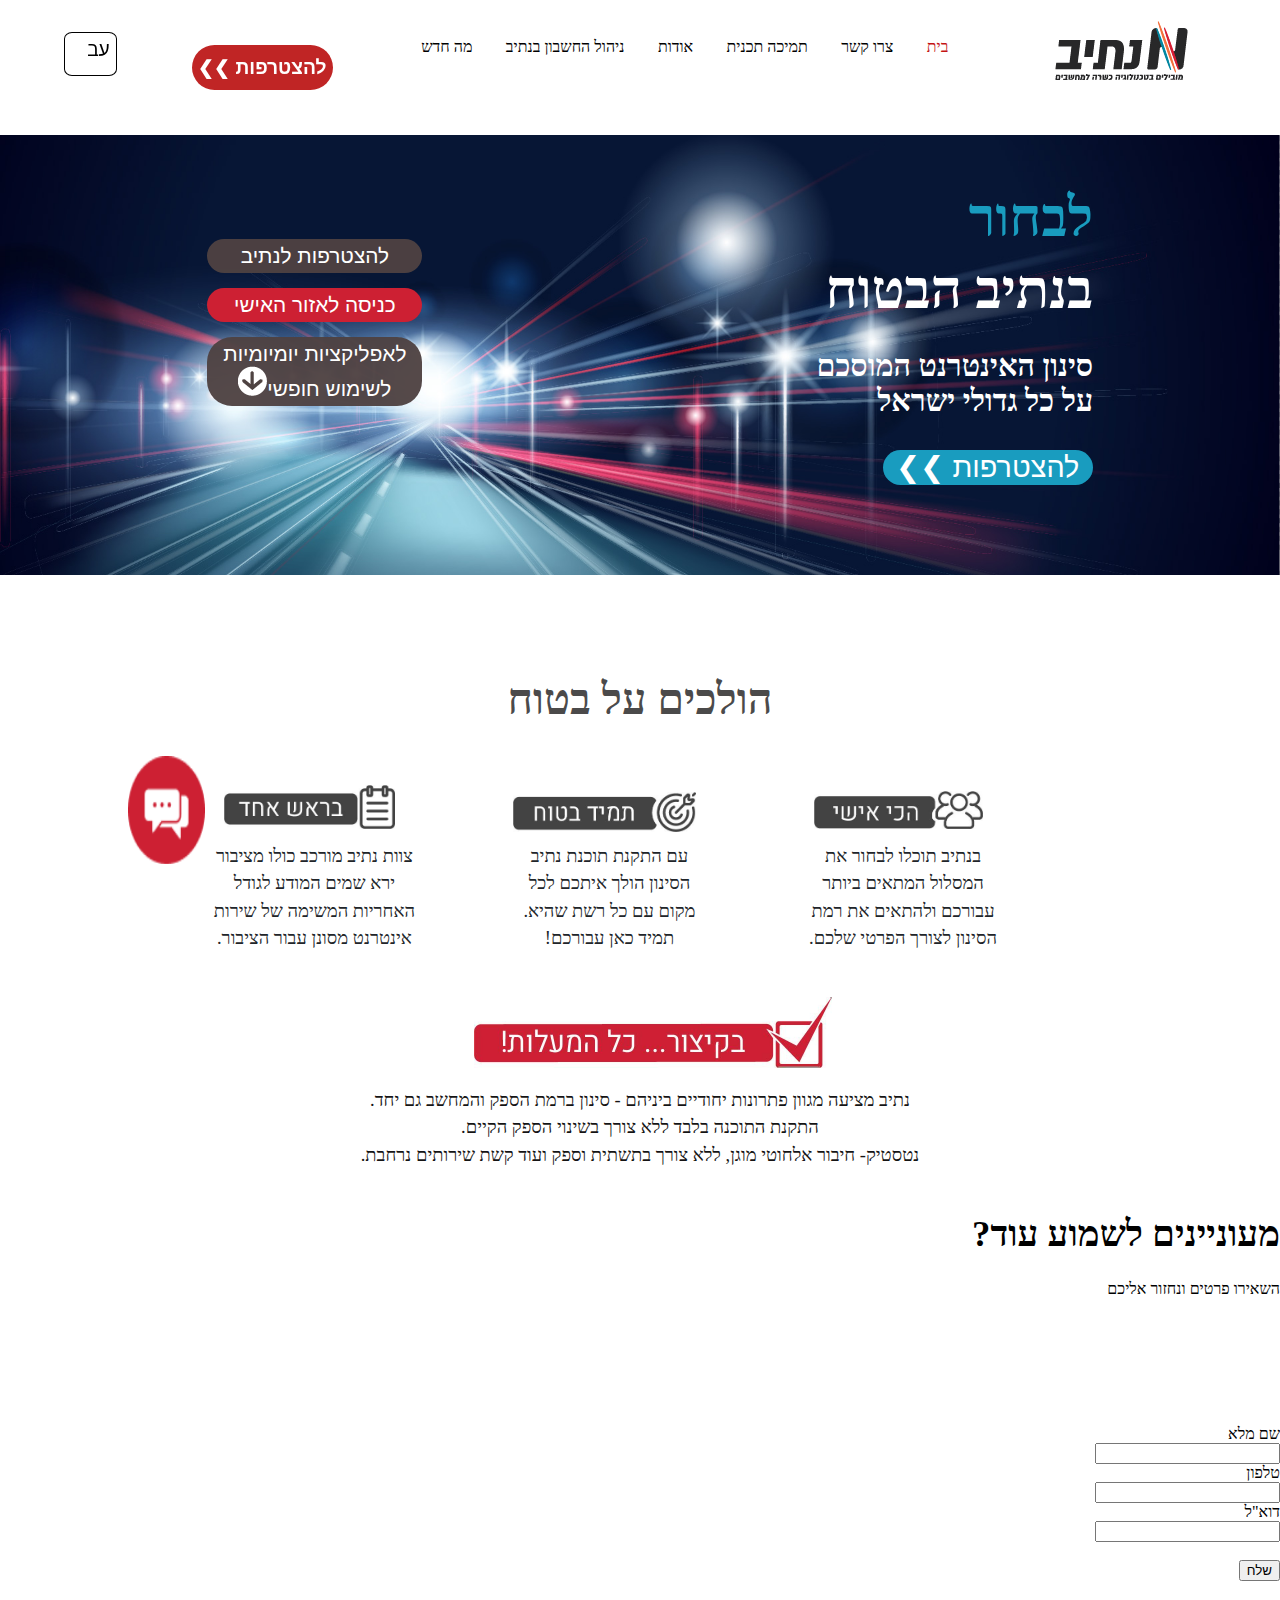
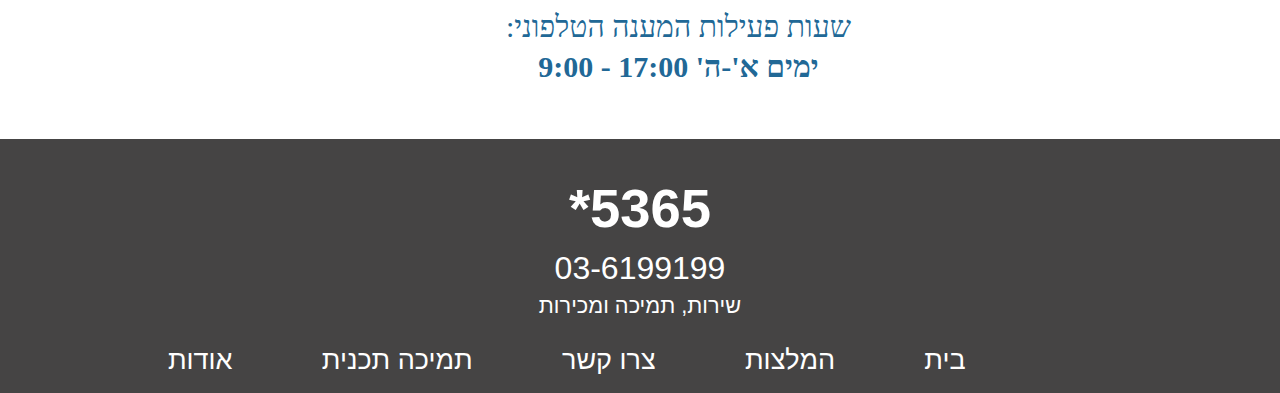
<file: פרוייקט שירה רחלי הודיה/index.html>
<!DOCTYPE html>
<html lang="he">

<head>
    <meta charset="UTF-8">
    <meta name="viewport" content="width=device-width, initial-scale=1.0">
    <link rel="stylesheet" href="./index-new.css">
    <link rel="shortcut icon" href="./favicon-icon.png" type="image/x-icon">
    <title>נתיב  - סינון אתרים / אינטרנט כשר - <br> למחשב </title>
</head>

<body>
    <header>
        <nav id="nav1">
          <ul >
            <a href="./index.html">
              <li id="red">בית</li>
            </a>
            <a href="../פרוייקט שירה רחלי הודיה/pages/home.html">
              <li>צרו קשר</li>
            </a>
            <a href="./pages/support.html">
              <li>תמיכה תכנית</li>
            </a>
            <a href="./pages/about.html">
              <li>אודות</li>
            </a>
            <a href="../פרוייקט שירה רחלי הודיה/pages/connect.html">
              <li>ניהול החשבון בנתיב</li>
            </a>
            <a href="./pages/what-new.html">
              <li>מה חדש</li>
            </a>
          </ul>
        </nav>
        <p id="he"> עב </p>
        <a href="./index.html"><img src="./logo.png" alt="logo" class="logo"></a>
        <img src="./images/chat.png" alt="chat" class="chat">
        <button class="button_join2"><b>להצטרפות ❯❯</b> </button>
      </header>
    <main>
        <div class="home-con1">
            <div class="home-con1-top">
                <div class="home-con1-1">
                    <h2>לבחור</h2>
                    <h2> בנתיב הבטוח</h2>
                    <h3>סינון האינטרנט המוסכם <br> על כל גדולי ישראל</h3>
                    <button class="blue-button1">להצטרפות ❯❯</button>
                </div>
                <div class="home-con1-2">
                    <button class="gray-button">להצטרפות לנתיב</button>
                    <button class="red-button1">כניסה לאזור האישי</button>
                    <button class="gray-button">לאפליקציות יומיומיות<br>לשימוש חופשי<img src="./images/down-app.png"></button>
                </div>
            </div>
            <div class="kosher">
                <img src="./images/kosher.png">
                <p> סינון האינטרנט המוסכם על כל גדולי ישראל <br>
                    וועדות הרבנים העוסקות בתחום!</p>
            </div>
        </div>
        <div class="go-safe">
            <h2>הולכים על בטוח</h2>
            <div class="how">
                <div class="step">
                    <div class="step-img"><img src="./images/ishi.jpg" alt=""></div>
                    <div class="step-p">
                     <p>  <br> בנתיב תוכלו לבחור את 
                          <br> המסלול המתאים ביותר 
                          <br> עבורכם ולהתאים את רמת 
                          <br> הסינון לצורך הפרטי שלכם. </p>
                    </div>
                </div>
                <div class="step2">
                    <div class="step-img"><img src="./images/safe.jpg" alt=""></div>
                    <div class="step-p">
                     <p><br>עם התקנת תוכנת נתיב  
                        <br>הסינון הולך איתכם לכל  
                        <br>מקום עם כל רשת שהיא. 
                        <br>תמיד כאן עבורכם!</p>
                    </div>
                </div>
                <div class="step">
                    <div class="step-img"><img src="./images/onehead.jpg" alt=""></div>
                    <div class="step-p">
                       <p>
                         <br> צוות נתיב מורכב כולו מציבור  
                         <br> ירא שמים המודע לגודל 
                         <br> האחריות המשימה של שירות 
                         <br> אינטרנט מסונן עבור הציבור. 
                        </p>
                    </div>
                </div>
            </div>
        </div>
        <div class="degree">
            <img src="./images/maalot.jpg" alt="">
            <p>נתיב מציעה מגוון פתרונות יחודיים ביניהם - סינון ברמת הספק והמחשב גם יחד. <br>
                התקנת התוכנה בלבד ללא צורך בשינוי הספק הקיים. <br>
                נטסטיק- חיבור אלחוטי מוגן, ללא צורך בתשתית וספק ועוד קשת שירותים נרחבת. 
            </p>
        </div>
      </div>
        <div class="listen-more">
            <h1>מעוניינים לשמוע עוד?</h1>
            <span>השאירו פרטים ונחזור אליכם</span>
            <div class="form-and-so-on">
            <div class="div-icons">
                <img src="./images/i-name.png" alt="icon">
                <img src="./images/i-email.png" alt="icon">
                <img src="./images/i-phone.png" alt="icon">

            </div>
            <div class="div-form">
                <form action="" method="post">
                    <label for="full-name">שם מלא</label>
                    <br>
                    <input type="text" name="full-name" id="full-name" required>
                    <br>
                    <label for="phone">טלפון</label>
                    <br>
                    <input type="tel" name="phone" id="phone" required>
                    <br>
                    <label for="email">דוא"ל</label>
                    <br>
                    <input type="email" name="email" id="email" required>
                    <br>
                    <br>
                    <div class="sub-div">
                    <button type="submit">שלח</button>
                    </div>
                </form>
            </div>
        </div>
        </div>
    </main>
    <footer>
      <div id="ptime4">
         שעות פעילות המענה הטלפוני:
         <b>ימים א'-ה' 17:00 - 9:00</b>
      </div>
    <div id="bottom-nav4">
    <p id="pv4"><b>5365*</b></p>
    <p>03-6199199</p>
    <p id="pv14">שירות, תמיכה ומכירות</p>
    <nav id="nav24">
     <ul id="ulbottom4">
       <a href="./index.html">
         <li >בית</li>
       </a>
       <a href="../pages/Recommendations.html">
         <li>המלצות</li>
       </a>
       <a href="../pages/Contact_us.html">
         <li>צרו קשר</li>
       </a>
       <a href="./pages/support.html">
         <li>תמיכה תכנית</li>
       </a>
       <a href="./pages/about.html">
         <li>אודות</li>
       </a>
     </ul>
    </nav>
    </div>
    </footer>


</body>

</html>
</file>
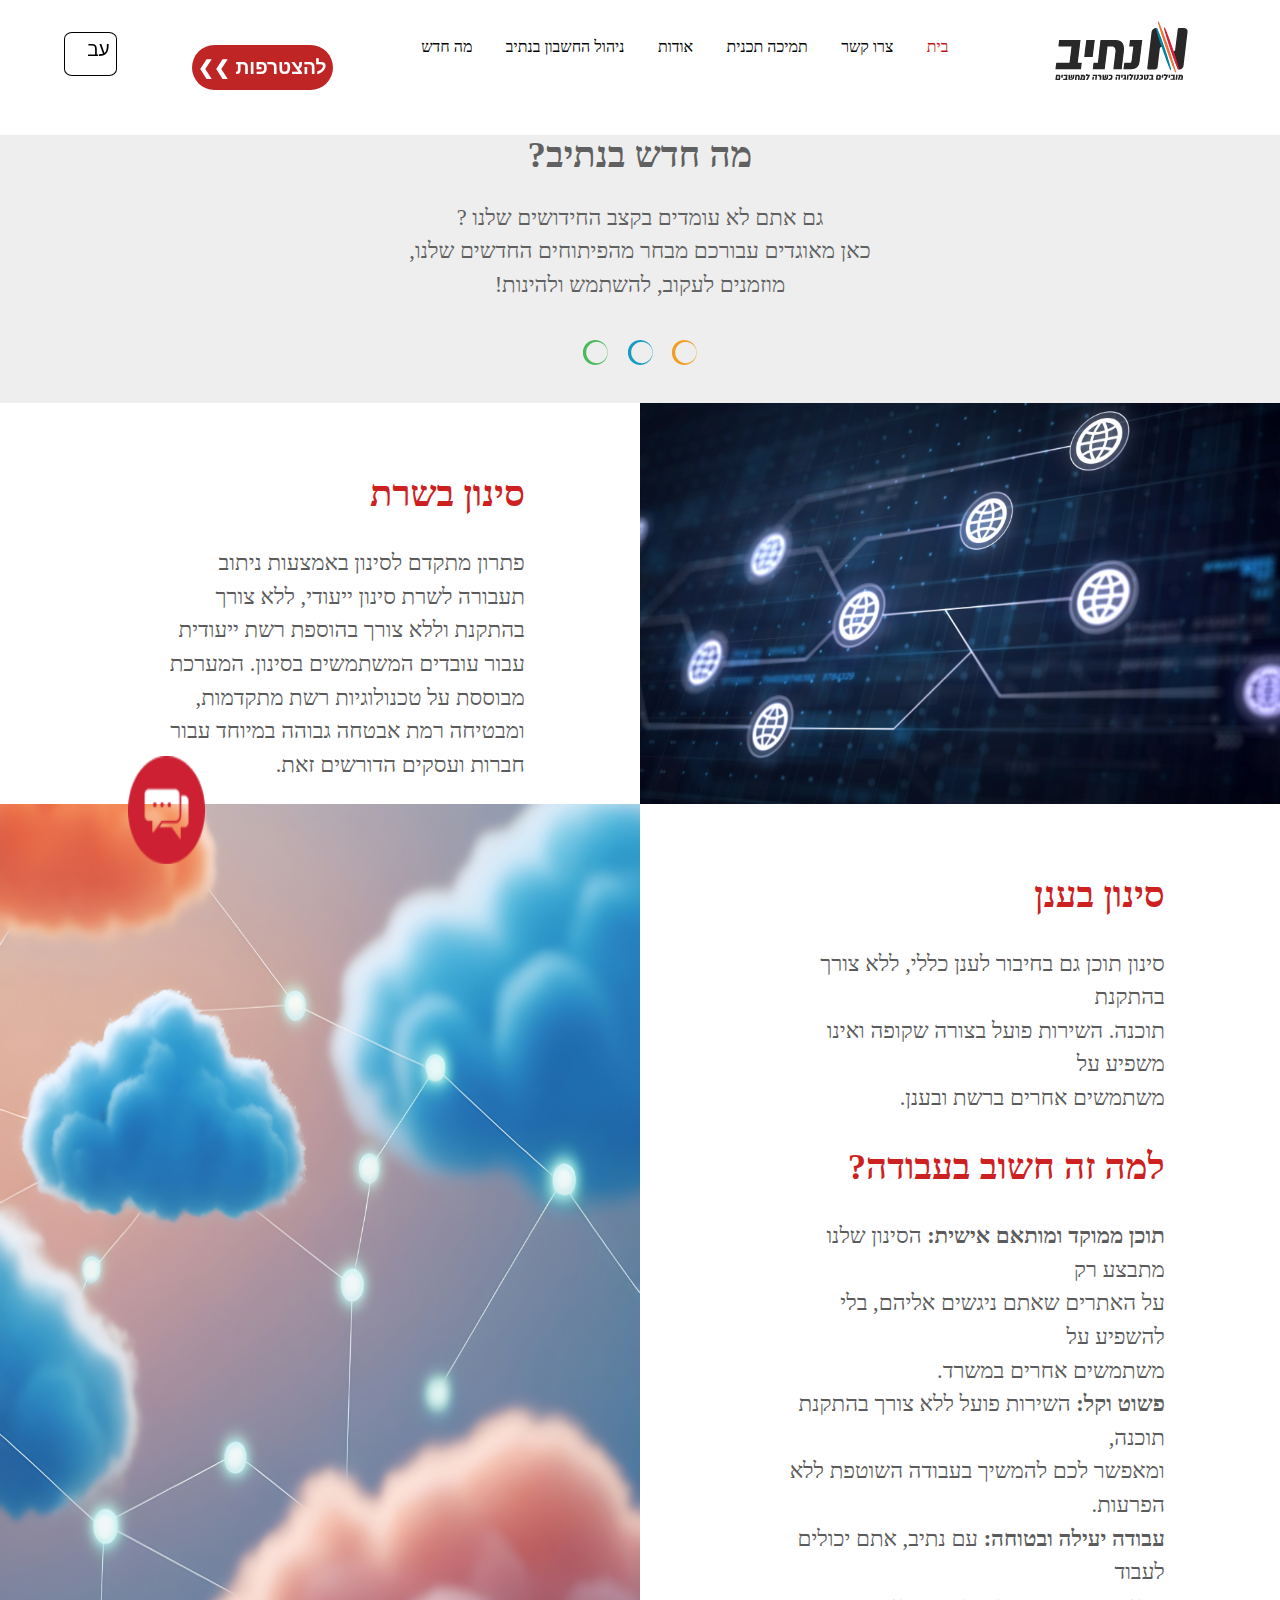
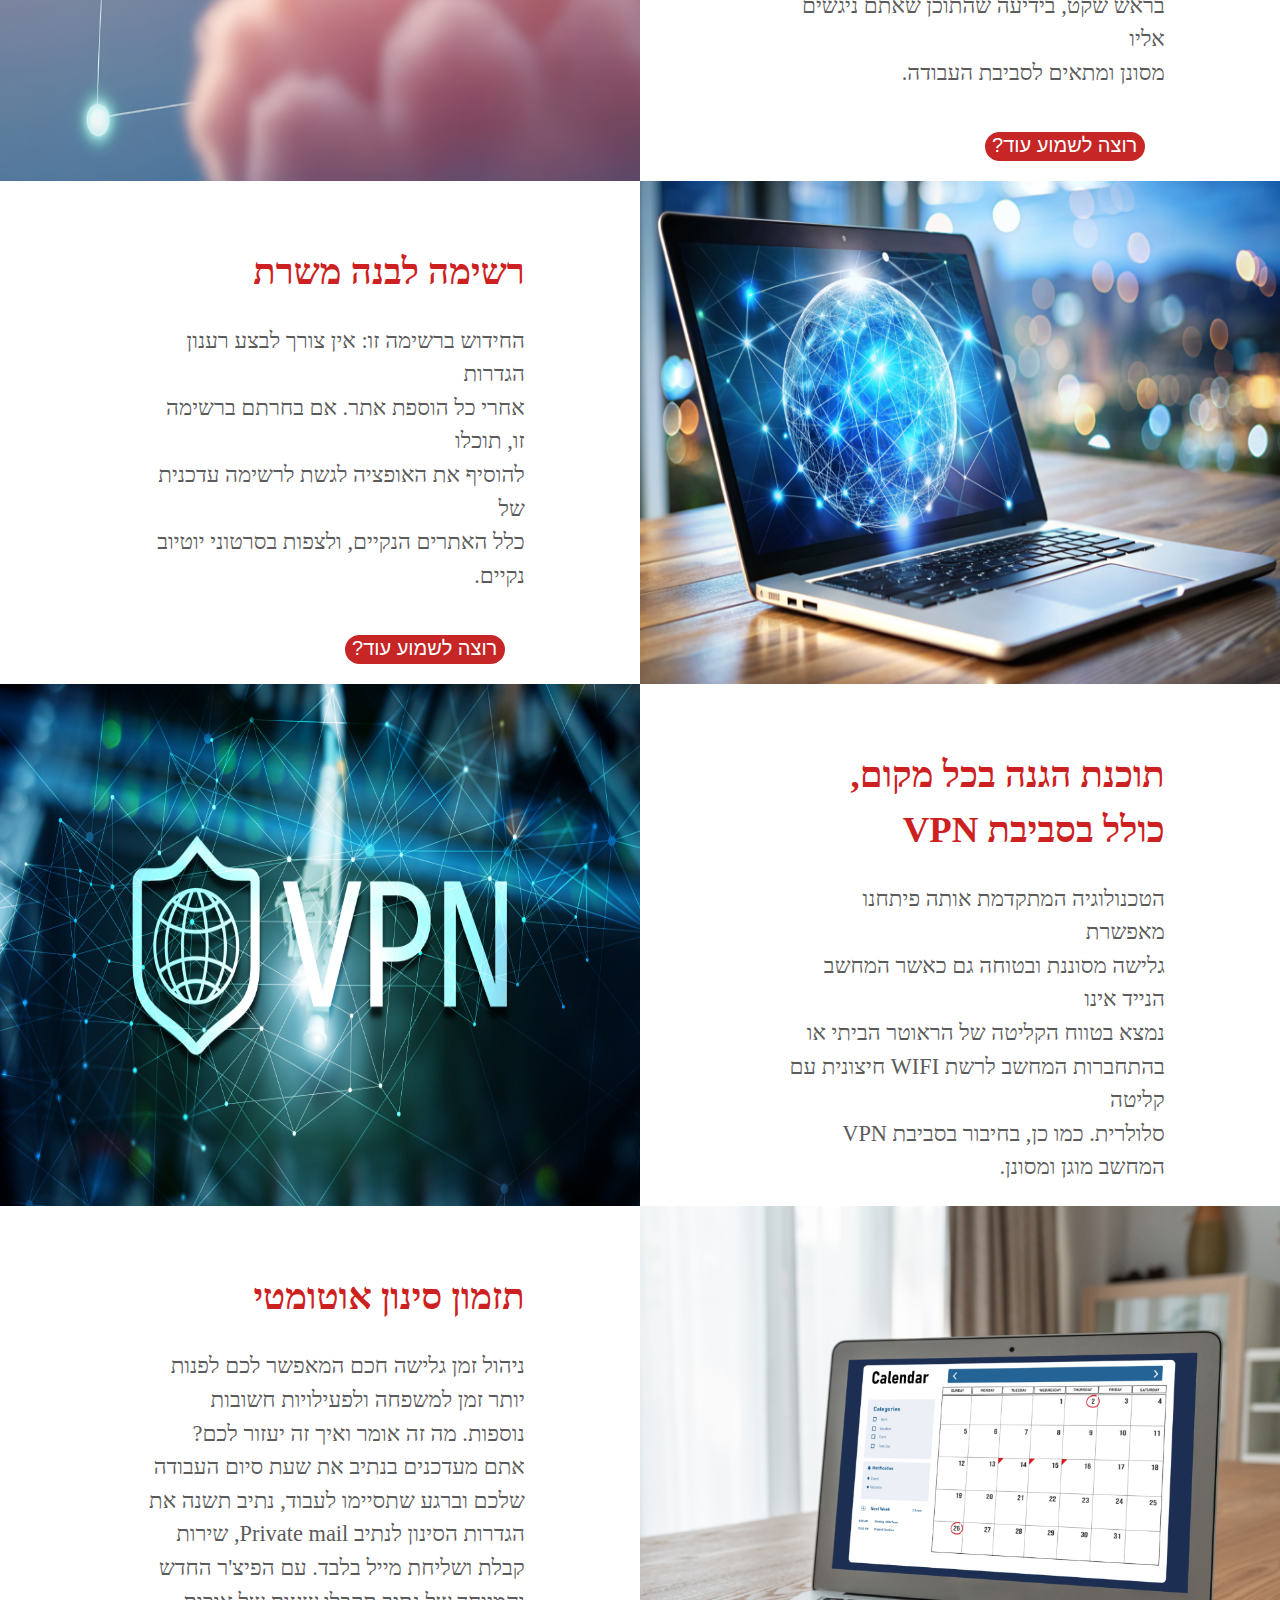
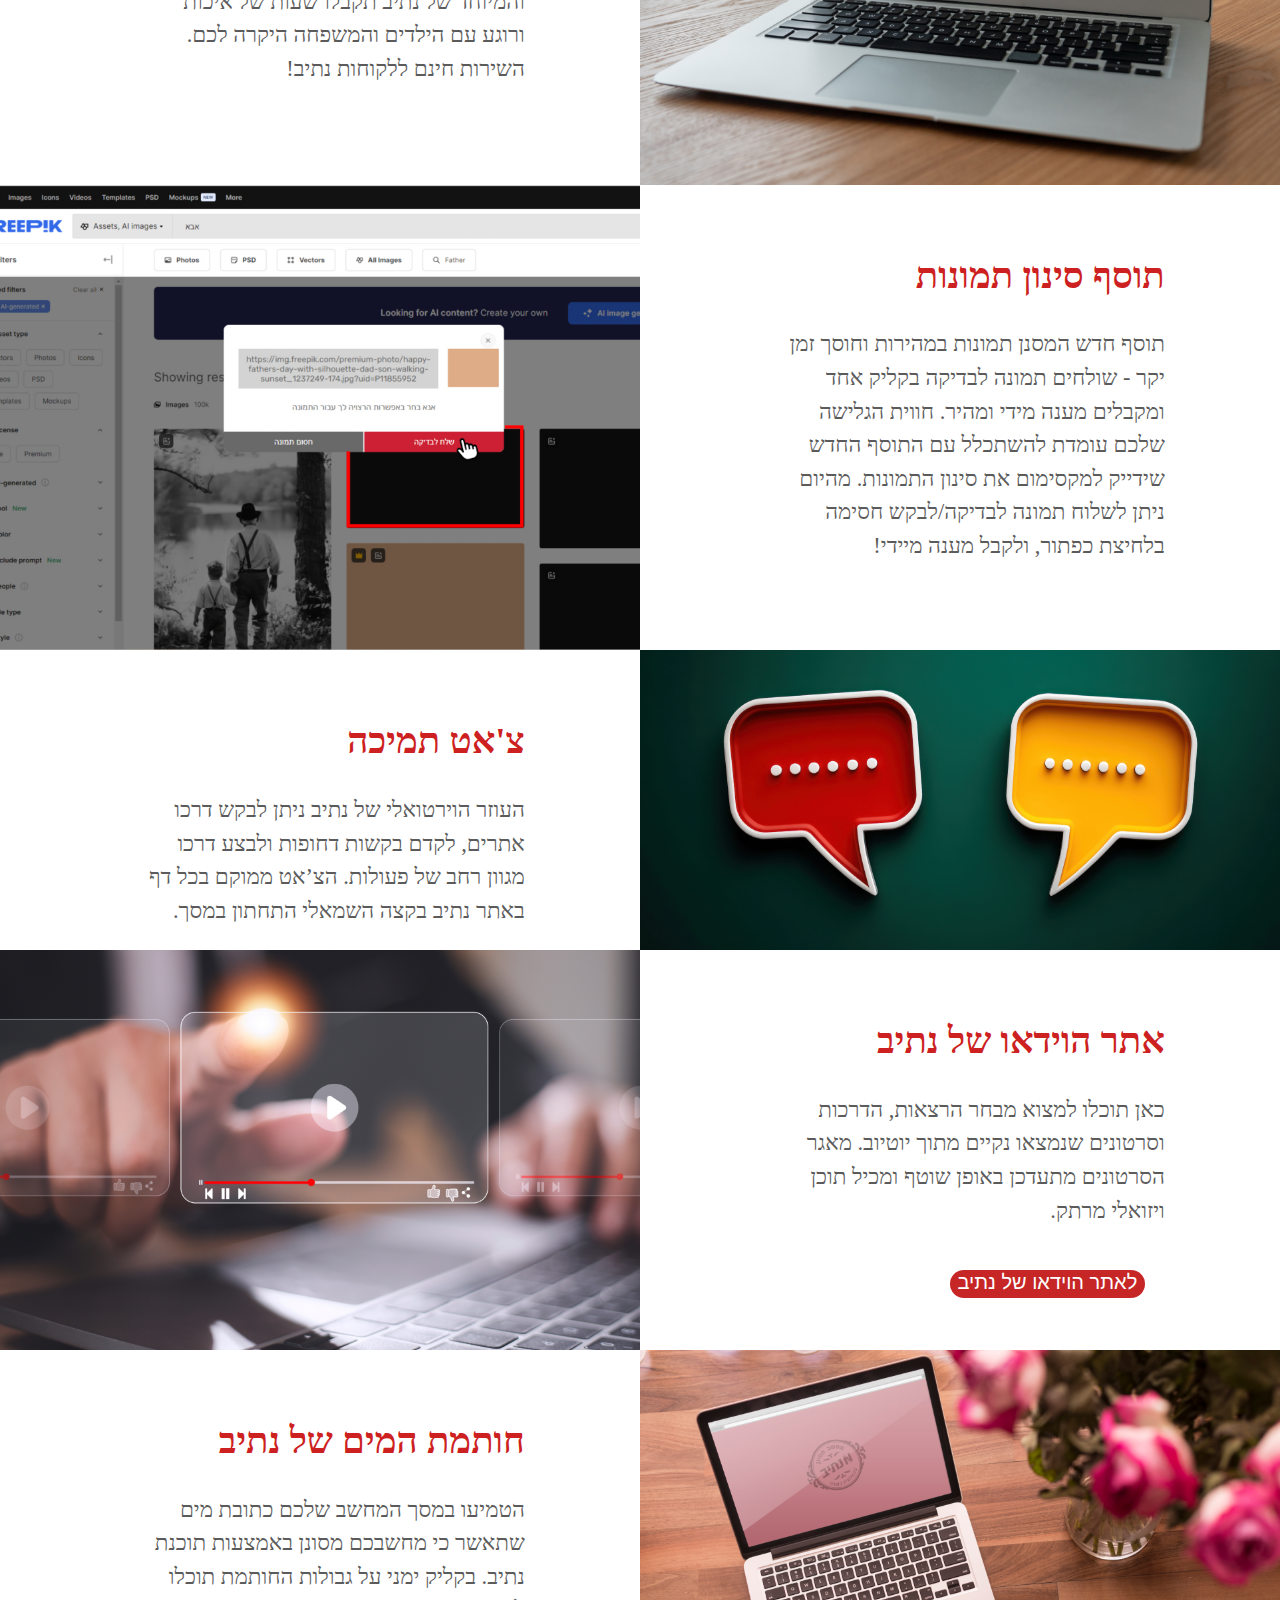
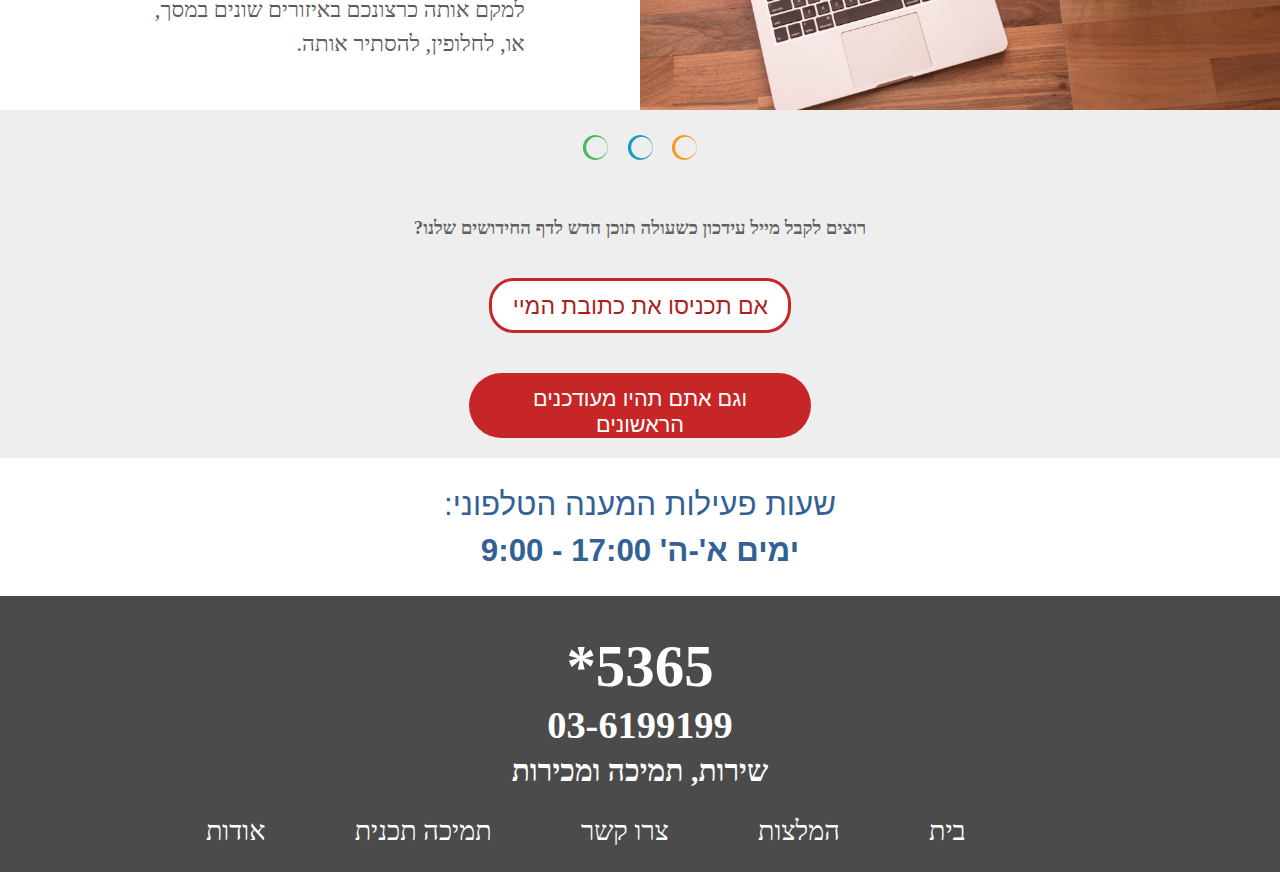
<file: פרוייקט שירה רחלי הודיה/pages/what-new.html>
<!DOCTYPE html>
<html lang="he">
<head>
    <meta charset="UTF-8">
    <meta name="viewport" content="width=device-width, initial-scale=1.0">
    <link rel="stylesheet" href="../index-new.css">
    <title>נתיב  - סינון אתרים / אינטרנט כשר - למחשב </title>
</head>
<link rel="shortcut icon" href="../favicon-icon.png" type="image/x-icon">
<body>
    <header>
        <nav id="nav1">
          <ul >
            <a href="../index.html">
              <li id="red">בית</li>
            </a>
            <a href="../pages/home.html">
              <li>צרו קשר</li>
            </a>
            <a href="../pages/support.html">
              <li>תמיכה תכנית</li>
            </a>
            <a href="../pages/about.html">
              <li>אודות</li>
            </a>
            <a href="../pages/connect.html">
              <li>ניהול החשבון בנתיב</li>
            </a>
            <a href="../pages/what-new.html">
              <li>מה חדש</li>
            </a>
          </ul>
        </nav>
        <p id="he"> עב </p>
        <a href="../index.html"><img src="../logo.png" alt="logo" class="logo"></a>
        <img src="../images/chat.png" alt="chat" class="chat">
        <button class="button_join2"><b>להצטרפות ❯❯</b> </button>
      </header>
      <main>
    <div class="new1">
        <h1>מה חדש בנתיב?</h1>
        <p >
            גם אתם לא עומדים בקצב החידושים שלנו ?<br>
            כאן מאוגדים עבורכם מבחר מהפיתוחים החדשים שלנו,<br>
            מוזמנים לעקוב, להשתמש ולהינות!<br>
        </p>
        <div class="filter">
            <img src="../images/filter-type-1.png" alt="">
            <img src="../images/filter-type-2.png" alt="">
            <img src="../images/filter-type-3.png" alt="">
        </div>
    </div>
   
    <div class="new-tow">
        <img src="../images/server-filter.png" alt="">              
        <div class="new2-1">
            <h1>סינון בשרת</h1>
            <p>
                פתרון מתקדם לסינון באמצעות ניתוב תעבורה לשרת
                סינון ייעודי, ללא צורך בהתקנת וללא צורך בהוספת רשת
                ייעודית עבור עובדים המשתמשים בסינון. המערכת
                מבוססת על טכנולוגיות רשת מתקדמות, ומבטיחה רמת
                אבטחה גבוהה במיוחד עבור חברות ועסקים הדורשים זאת.
                
            </p>
        </div>
    </div>
    <div class="new-tow">
        <div class="new2-1">
            <h1>סינון בענן</h1>
            <p>
                סינון תוכן גם בחיבור לענן כללי, ללא צורך בהתקנת <br>
                תוכנה. השירות פועל בצורה שקופה ואינו משפיע על <br>
                משתמשים אחרים ברשת ובענן.
             </p>
             <h1>למה זה חשוב בעבודה?</h1>
            <p>
                 <b>תוכן ממוקד ומותאם אישית:</b> הסינון שלנו מתבצע רק <br>
                 על האתרים שאתם ניגשים אליהם, בלי להשפיע על <br>
                 משתמשים אחרים במשרד. <br>
                 <b>פשוט וקל:</b> השירות פועל ללא צורך בהתקנת תוכנה, <br>
                 ומאפשר לכם להמשיך בעבודה השוטפת ללא <br>
                 הפרעות. <br>
                 <b>עבודה יעילה ובטוחה:</b> עם נתיב, אתם יכולים לעבוד <br>
                 בראש שקט, בידיעה שהתוכן שאתם ניגשים אליו <br>
                 מסונן ומתאים לסביבת העבודה.
            </p>
            <button class="button-new">רוצה לשמוע עוד?</button>
        </div>
        <img src="../images/cloud-user.png" alt="">
    </div>
    <div class="new-tow">
        <img src="../images/white-list.png" alt="">              
        <div class="new2-1">
            <h1>רשימה לבנה משרת</h1>
            <p>
                החידוש ברשימה זו: אין צורך לבצע רענון הגדרות<br>
                אחרי כל הוספת אתר. אם בחרתם ברשימה זו, תוכלו<br>
                להוסיף את האופציה לגשת לרשימה עדכנית של<br>
                כלל האתרים הנקיים, ולצפות בסרטוני יוטיוב  נקיים.
            </p>
            <button class="button-new">רוצה לשמוע עוד?</button>
        </div>
    </div>
    <div class="new-tow">
        <div class="new2-1">
            <h1>תוכנת הגנה בכל מקום, כולל בסביבת VPN</h1> 
            <p>
                הטכנולוגיה המתקדמת אותה פיתחנו מאפשרת <br>
                גלישה מסוננת ובטוחה גם כאשר המחשב הנייד אינו <br>
                נמצא בטווח הקליטה של הראוטר הביתי או <br>
                בהתחברות המחשב לרשת WIFI חיצונית עם קליטה <br>
                סלולרית. כמו כן, בחיבור בסביבת VPN המחשב מוגן  ומסונן.
            </p>
        </div>
        <img src="../images/security-with-vpn.png" alt="">
    </div>
    <div class="new-tow">
        <img src="../images/scheduling.png" alt="">
        <div class="new2-1">
            <h1>תזמון סינון אוטומטי</h1>
            <p>
            ניהול זמן גלישה חכם המאפשר לכם לפנות יותר זמן 
            למשפחה ולפעילויות חשובות נוספות. מה זה אומר 
            ואיך זה יעזור לכם? אתם מעדכנים בנתיב את שעת 
            סיום העבודה שלכם וברגע שתסיימו לעבוד, נתיב 
            תשנה את הגדרות הסינון לנתיב Private mail, שירות 
            קבלת ושליחת מייל בלבד. עם הפיצ'ר החדש והמיוחד 
            של נתיב תקבלו שעות של איכות ורוגע עם הילדים 
            והמשפחה היקרה לכם. השירות חינם ללקוחות נתיב!          
        </p>
        </div>  
    </div>
    <div class="new-tow">
        <div class="new2-1">
            <h1>תוסף סינון תמונות</h1> 
            <p>
                תוסף חדש המסנן תמונות במהירות וחוסך זמן יקר -
                 שולחים תמונה לבדיקה בקליק אחד ומקבלים מענה
                מידי ומהיר. חווית הגלישה שלכם עומדת להשתכלל
                 עם התוסף החדש שידייק למקסימום את סינון
                התמונות. מהיום ניתן לשלוח תמונה לבדיקה/לבקש
                 חסימה בלחיצת כפתור, ולקבל מענה מיידי!
             </p>
        </div>
        <img src="../images/send-image-ext.png" alt="">
    </div>
    <div class="new-tow">
        <img src="../images/chat (1).png" alt="">
        <div class="new2-1">
            <h1> צ'אט תמיכה</h1>    
            <p>
                העוזר הוירטואלי של נתיב ניתן לבקש דרכו אתרים,
                לקדם בקשות דחופות ולבצע דרכו מגוון רחב של
                פעולות. הצ’אט ממוקם בכל דף באתר נתיב בקצה
                השמאלי התחתון במסך.
            </p> 

        </div>  
    </div>
    <div class="new-tow">
        <div class="new2-1">
            <h1>אתר הוידאו של נתיב</h1> 
            <p>
                כאן תוכלו למצוא מבחר הרצאות, הדרכות וסרטונים
                שנמצאו נקיים מתוך יוטיוב. מאגר הסרטונים מתעדכן
                באופן שוטף ומכיל תוכן ויזואלי מרתק.
             </p>
             <button class="button-new">לאתר הוידאו של נתיב</button>
        </div>
        <img src="../images/video-nativ.png" alt="">
    </div>
    <div class="new-tow">
        <img src="../images/watermark.png" alt="">
        <div class="new2-1">
            <h1> חותמת המים של נתיב</h1>    
            <p>
                הטמיעו במסך המחשב שלכם כתובת מים שתאשר כי
                מחשבכם מסונן באמצעות תוכנת נתיב. בקליק ימני
                על גבולות החותמת תוכלו למקם אותה כרצונכם
                באיזורים שונים במסך, או, לחלופין, להסתיר אותה.
            </p> 

        </div>  
    </div>
    <div class="new"> 
        <div class="filter">
            <img src="../images/filter-type-1.png" alt="">
            <img src="../images/filter-type-2.png" alt="">
            <img src="../images/filter-type-3.png" alt="">
        </div>
        <h3>רוצים לקבל מייל עידכון כשעולה תוכן חדש לדף החידושים שלנו?</h3>
        <input type="email" placeholder="אם תכניסו את כתובת המייל שלכם" required> <br>
        <button class="button-new">וגם אתם תהיו מעודכנים <br>
             הראשונים</button>
    </div>
  </main>
  <footer>
    <div class="times">
      <h1>שעות פעילות המענה הטלפוני:</h1>
      <h1>ימים א'-ה' 17:00 - 9:00</h1>
    </div>
    <div class="detailed-times">
        <h1>5365*</h1>
        <h2>03-6199199</h2>
        <h3>שירות, תמיכה ומכירות</h3>  
        <nav id="nav26">
          <ul id="ulbottom6">
            <a href="../index.html">
              <li>בית</li>
            </a>
            <a href="../pages/Recommendations.html">
              <li>המלצות</li>
            </a>
            <a href="../pages/Contact_us.html">
              <li>צרו קשר</li>
            </a>
            <a href="../pages/support.html">
              <li>תמיכה תכנית</li>
            </a>
            <a href="../pages/about.html">
              <li>אודות</li>
            </a>
          </ul>
        </nav>
    </div>

</footer>
  <!-- <footer>
    <div id="ptime3">
       שעות פעילות המענה הטלפוני:
       <b>ימים א'-ה' 17:00 - 9:00</b>
    </div>
  <div id="bottom-nav23">
  <p id="pv23"><b>5365*</b></p>
  <p>03-6199199</p>
  <p id="pv123">שירות, תמיכה ומכירות</p>
  <nav id="nav223">
   <ul id="ulbottom23">
     <a href="../index.html">
       <li >בית</li>
     </a>
     <a href="../pages/Recommendations.html">
       <li>המלצות</li>
     </a>
     <a href="../pages/Contact_us.html">
       <li>צרו קשר</li>
     </a>
     <a href="../pages/supoort.html">
       <li>תמיכה תכנית</li>
     </a>
     <a href="../pages/about.html">
       <li>אודות</li>
     </a>
   </ul>
  </nav>
  </div>
  </footer> -->
    
</body>
</html>
</file>
<file: פרוייקט שירה רחלי הודיה/index-new.css>
body {

    margin: 0;
    font-family: Verdana, Geneva, Tahoma, sans-serif;
    position: relative;
    direction: rtl;
    padding: 0;
    width: 100%;
}

.logo {
    position: absolute;
    right: 6%;
    top: 2%;
    position: fixed;
    z-index: 10;
}

#nav1 {
    width: 100%;
    height: 15%;
    background-color: white;
    position: fixed;
    z-index: 10;
}

#he {

    padding-top: 0.5%;
    padding-left: 0.;
    padding-right: 0.5%;
    border-radius: 15%;
    border: solid 1px black;
    display: inline-flex;
    position: absolute;
    position: fixed;
    z-index: 10;
    left: 5%;
    top: 1.4%;
    height: 4%;
    width: 3.5%;
    font-size: larger;
    font-family: 'Franklin Gothic Medium', 'Arial Narrow', Arial, sans-serif;
}

#nav1 ul {
    list-style-type: none;
    display: flex;
    padding: 3%;
    margin: 0;
    justify-content: center;
    gap: 3%;
    padding-left: 10%;
}

#nav1 ul li {
    display: inline-flex;
    font-size: 100%;
    justify-content: center;

}

li:hover {
    color: rgb(189, 0, 0);
}

toggle-menu {
    display: none;
}

/* עיצוב כפתור המבורגר */
/* .hamburger {
    display: none;
    flex-direction: column;
    cursor: pointer;
  }
  
  .hamburger span {
    background-color: black;
    height: 3px;
    width: 30px;
    margin: 5px 0;
  } */

/* מסכים קטנים - עד 768px */
/* @media (max-width: 768px) {
    #nav1 ul { */
/* display: none; */
/* התפריט מוסתר כברירת מחדל */
/* flex-direction: column;
      background-color: #333;
      position: absolute;
      top: 60px;
      right: 20px;
      width: 200px;
      border-radius: 5px;
    }
  } */


/* הצגת כפתור המבורגר */
/* .hamburger {
      display: flex;
    }
  
  
    .toggle-menu:checked+.hamburger+ul {
      display: flex;
    }
  } */


a {
    color: black;
    text-decoration: none;
}

.kosher {
    position: absolute;
    top: 75%;
    right: 31%;
    width: 12%;
    height: 20%;

}

.chat {
    position: absolute;
    top: 84%;
    left: 10%;
    width: 6%;
    height: 12%;
    position: fixed;
    z-index: 50;

}

#sinun {
    color: white;
    position: absolute;
    top: 77%;
    left: 26%;
    font-size: 175%;
    font-family: 'Gill Sans', 'Gill Sans MT', Calibri, 'Trebuchet MS', sans-serif;
}

.button_join2 {
    position: absolute;
    border: none;
    color: rgb(255, 255, 255);
    width: 11%;
    text-decoration: none;
    display: inline-block;
    border-radius: 40px;
    font-size: 120%;
    height: 5%;
    left: 15%;
    background-color: rgb(192, 37, 37);
    top: 5%;
    position: fixed;
    z-index: 10;
}

#red {
    color: rgb(196, 20, 20);
}



.button2 {
    color: white;
    margin: 4px 2px;
    padding: -22px 10px;
    text-align: center;
    text-decoration: none;
    display: inline-block;
    border-radius: 50px;
    font-size: 26px;
    width: 280px;
    border: none;
    height: 41.5px;
    font-family: 'Gill Sans', 'Gill Sans MT', Calibri, 'Trebuchet MS', sans-serif;
    background-color: rgba(78, 66, 66, .9607843137254902);
}

#about {
    width: 100%;
    height: 249px;
    position: relative;

}

.div_about {
    font-family: Heebo-Bold;
    margin-bottom: 0;
    padding-top: 91px;
    height: auto;
    font-size: 78px;
    margin-bottom: 0;
    background-size: cover;
}

.divv {
    box-sizing: border-box;
}

#pp {
    position: absolute;
    top: 4%;
    left: 50%;
    transform: translate(-50%, -50%);
    color: white;
    font-family: 'Arial', sans-serif;
    font-size: 80px;
    font-weight: bolder;
    line-height: 1.2;
    z-index: 1;
}

#nativv {
    font-family: 'Arial', sans-serif;
    font-size: 40px;
    font-weight: bold;
    text-align: center;
    margin-top: 0;
    margin-bottom: .5rem;
    line-height: 1.2;
    color: rgba(25, 24, 24, .788235294117647);
    line-height: 39px;

}

.header_about {
    font-family: Heebo-Bold;
    color: #fff;
    font-size: 48px;
    margin-right: 2%;
}

.img_contact {

    margin-top: 4%;
    background-color: #216896;
    text-align: center;
    right: 50%;
    display: flex;
    font-size: 20px;
    gap: 10px;
    justify-content: center;
    color: #fff;
    width: 100%;
    text-align: right;
    font-family: Verdana, Geneva, Tahoma, sans-serif;
    margin-left: 50%;
}

.img_contact2 {

    display: flex;
}

.imgt {
    position: relative;
    left: -10px;
    margin-top: 4%;
    height: 580px;
    width: 430px;
    margin-bottom: 4%;
    text-align: left;
    opacity: 1;
    padding-right: 63%;
    animation: imgAbout 3s forwards;
}

#imgt {
    /* animation: imgAbout 4s 3s; */
    margin-top: 4%;
    margin-bottom: 4%;
}

@keyframes imgAbout {
    0% {
        transform: scale(0.5);
        opacity: 0;
    }

    100% {
        transform: scale(1);
        opacity: 1;
    }
}

#more {
    line-height: 1.2;
    display: none;
    top: 70%;
    color: #fff;
    width: 100%;
    font-size: 20px;
    font-family: Verdana, Geneva, Tahoma, sans-serif;
}

#toggle {
    display: none;
}

.label::after {
    content: " פחות/קרא עוד";
    font-weight: bold;
    color: #fff;
    text-decoration: underline;
    cursor: pointer;
    text-align: center;
}

#toggle:checked~#more {
    display: inline;
}

#toggle:checked~#dots {
    display: none;
}

#toggle:checked+.label::after {
    content: " קרא פחות";
}

#toggle:checked~#more {
    display: inline;
}

.content2 {
    white-space: pre-wrap;
}

.p1p {
    text-align: justify;
    width: 70%;
    font-size: 19px;
    line-height: 1.8;
    margin: 20px;
}

.text4 {
    position: relative;
    margin-right: 300px;
}

.container333 {
    position: relative;
    text-align: center;
    border-radius: 30px;
    padding: 0 3%;
    width: 73.85%;
    border: 3px solid #cd2033;
    border-left: none;
    font-size: 18px;
    right: 19%;
    text-align: right;
    flex: 0 0 100%;
    height: 450px;
    color: rgba(25, 24, 24, .788235294117647);
    margin-top: 4%;
}

.div111 {
    padding: 0;

}

.div222 {
    /* width:35%; */
    position: absolute;
    top: 95%;
    left: 11%;

}

#imgimg {
    width: 87%;
}

.telefon-container[_ngcontent-cmp-c60] {
    background-image: url(right-picture.23dc2db….jpg);
    background-repeat: no-repeat;
    background-size: cover;
    display: flex;
    align-items: center;
    justify-content: center;
}

.telefon {
    width: 10%;
}

.h3 {
    font-size: 175%;
}

.part44 {
    letter-spacing: 0.3px;
    font-size: 125%;
    color: rgba(25, 24, 24, .788235294117647);
    margin-right: 32%;
    width: 73%;
    line-height: 1.8;
    white-space: pre-line;
}

.part4 {
    font-size: 150%;
}

#part4About {
    background-color: #efefef;
    height: 50vh;
}

.part4div {
    display: flex;
    margin: 0;
    width: 90%;
    padding: -3%;
    text-align: justify;

}

.part4div22 {
    margin-top: auto;
}

#part3About>div {
    width: 40%;
    margin: auto;
    font-size: 130%;
    line-height: 2;
    color: rgba(25, 24, 24, .788235294117647);
    width: 50%;
    text-align: justify;
}

#part3About>div>h4 {
    font-size: 130%;
}

#part3About>div>a {
    color: #216896;
    font-weight: bold;
}

.about11 {
    margin-top: 25%;
    margin-right: 150%;
    width: 215%;
    height: auto;
    animation: imgAbout2 3s forwards;
}

@keyframes imgAbout2 {
    0% {
        transform: scale(0.5);
        opacity: 0;
    }

    100% {
        transform: scale(1);
        opacity: 1;
    }
}

.supoort1 {
    position: relative;
    font-family: Heebo-Bold;
    margin-bottom: 0;
    padding-top: 6%;
    height: 350%;
    font-size: 100%;
    background-size: cover;
}

.supoortimg {
    width: 100%;
    height: 100%;
    object-fit: cover;
}

.support-header {
    position: absolute;
    top: 40%;
    left: 50%;
    transform: translate(-50%, -50%);
    color: white;
    font-family: 'Arial', sans-serif;
    font-size: 570%;
    font-weight: bolder;
    line-height: 1.2;
    z-index: 2;
    letter-spacing: -3px;
}

.imgRight {
    color: #cd2033;
    line-height: 0.3%;
    width: 14%;
    margin-right: 2%;
}

.imgLeft {
    width: 38%;
    color: rgba(25, 24, 24, .788235294117647);
    line-height: 0.3;
    text-align: center;
    margin-right: 20%;
}

.aList {
    width: 150%;
    margin-right: 0;
    font-size: 20px;
    line-height: 1.5;

}

.aList>a>i {
    color: #216896;
}

.middleSupport>div:nth-child(even) {
    background-color: #eaf0f4;
}

.imgRight3 {
    width: 42%;
    margin-top: 10%;
}

.imgLeft3 {
    height: 66%;
    width: 20.5%;
}

.imgLeft3Downloadsc {
    width: 13%;
    margin: 3%;
}

.imgLeft3Downloadsl {
    width: 20%;
}

.middleSupport>div {
    display: flex;
    padding: 2% 20% 2% 0%;
}

.imgRight>h3 {
    position: relative;
    left: 28%;
    font-size: 150%;
    letter-spacing: -1px;
}

.imgLeft>h3 {
    font-size: larger;

}

.aList>a>i {
    color: #216896;
}

.supoort2 {
    display: inline-block;
    background-image: url('images/icon_supoort.png');
    background-size: 20px 20px;
    background-repeat: no-repeat;
    background-position: 70% 0%;
    width: 4%;
    height: 20px;
    margin-right: 15%;

}

.imgRight2 {
    text-align: center;

}

.aList4 {
    width: 300%;
    margin-right: 6%;
    font-size: larger
}

.aList5 {
    width: 400%;
    margin-right: 20%;
    font-size: larger
}

.aList6 {
    width: 260%;
    margin-right: 19%;
    font-size: larger
}

#imgLeft3 {
    margin-right: 35%;
}



.imgc {
    transform: translateZ(0) scale(1);
}

#ptime4 {
    position: absolute;
    top: 100%;
    color: #216896;
    padding: 2%;
    font-size: 30px;
    line-height: 40px;
    width: 30%;
    right: 30%;
    justify-content: center;
    align-items: center;
    text-align: center;
}

#bottom-nav4 {
    position: absolute;
    top: 110%;
    background-color: rgba(25, 24, 24, 0.808);
    padding-top: 1%;
    padding-bottom: 4%;
    width: 100%;
    opacity: 100%;
    height: 12%;
    color: white;
    justify-content: center;
    align-items: center;
    text-align: center;
    font-size: xx-large;
    line-height: 16%;
    font-family: 'Segoe UI', Tahoma, Geneva, Verdana, sans-serif;
}

#pv4 {
    font-size: 170%;
}

#pv14 {
    font-size: 68%;
}

#nav24 {
    margin-right: 23%;
    margin-top: 3%;


}

#ulbottom4 {
    list-style-type: none;
    margin: 0;
    padding: 0;
    text-align: center;
    display: flex;
    gap: 5%;
}

#ulbottom4 a {
    text-decoration: none;
    color: white;
    padding: 10px 20px;
}

#ulbottom4 li {
    font-weight: 400;
    font-size: larger;
    display: inline-block;
    font-size: 3vh;
}

#ulbottom4 li:hover {
    color: #ffffff;
}

#ptime6 {
    position: absolute;
    top: 105%;
    color: #216896;
    padding: 2%;
    font-size: 30px;
    line-height: 40px;
    width: 30%;
    right: 30%;
    justify-content: center;
    align-items: center;
    text-align: center;
}

#bottom-nav6 {
    position: absolute;
    top: 110%;
    background-color: rgba(25, 24, 24, 0.808);
    padding-top: 1%;
    padding-bottom: 4%;
    width: 100%;
    opacity: 100%;
    height: 7%;
    color: white;
    justify-content: center;
    align-items: center;
    text-align: center;
    font-size: xx-large;
    line-height: 16%;
    font-family: 'Segoe UI', Tahoma, Geneva, Verdana, sans-serif;
}

#pv6 {
    font-size: 170%;
}

#pv16 {
    font-size: 68%;
}

#nav26 {
    margin-right: 23%;
    margin-top: 3%;


}

#ulbottom6 {
    list-style-type: none;
    margin: 0;
    padding: 0;
    text-align: center;
    display: flex;
    gap: 5%;
}

#ulbottom6 a {
    text-decoration: none;
    color: white;
    padding: 10px 20px;
}

#ulbottom6 li {
    font-weight: 400;
    font-size: larger;
    display: inline-block;
    font-size: 3vh;
}

#ulbottom6 li:hover {
    color: #ffffff;
}

::-webkit-input-placeholder {
    color: rgb(172, 31, 31);
    font-size: 92%;
}

@media (max-width: 768px) {
    .logo {
        right: 4%;
        top: 4%;
        width: 80px;
    }

    #nav1 {
        height: 12%;
    }

    #nav1 ul {
        padding-left: 5%;
        gap: 1.5%;
        margin-left: 20%;
        margin-top: 1%;
    }

    #he {
        left: 4%;
        top: 1%;
        height: 3.5%;
        width: 4%;
        font-size: small;
    }

    .kosher {
        top: 80%;
        right: 10%;
        width: 15%;
        height: 15%;
    }

    .chat {
        top: 80%;
        left: 5%;
        width: 8%;
        height: 10%;
    }

    .button_join2 {
        width: 15%;
        height: 4%;
        left: 10%;
    }



    .button_join {
        width: 200px;
        font-size: 24px;
        height: 45px;
        right: 50px;
        /* שינה את המיקום */
        top: 60%;
        /* שינה את המיקום */
    }

    /* כפתור ההמבורגר */
    .hamburger {
        display: none;
        position: absolute;
        top: 20px;
        right: 20px;
        flex-direction: column;
        cursor: pointer;
    }

    .hamburger span {
        background-color: white;
        height: 3px;
        width: 30px;
        margin: 5px 0;
    }
}

@media (max-width: 768px) {
    #nav1 ul {
        display: none;
        /* הסתרת התפריט ברירת מחדל */
        flex-direction: column;
        background-color: #444;
        position: absolute;
        top: 60px;
        right: 20px;
        width: 200px;
        border-radius: 5px;
        padding: 10px 0;
    }

    #nav1 ul a {
        display: block;
        text-align: right;
        padding: 10px;
        color: white;
    }

    .hamburger {
        display: flex;

    }


    .toggle-menu:checked+.hamburger+ul {
        display: flex;
    }
}

@media (max-width: 768px) {
    .logo {
        width: 10%;
    }


    #pp {
        position: absolute;
        top: 2.5%;
    }

    .imgt {
        position: relative;
        left: 124px;
        height: 445px;
        width: 430px;
        margin-bottom: 4%;
        text-align: left;
        padding-right: 63%;
        animation: imgAbout 3s forwards;
    }

    .header_about {
        margin-right: -181%;
    }

}

@media (max-width:950px) {
    #container div {
        flex-direction: column;
        justify-content: space-around;
        width: 100%;
        margin-right: auto;
        margin-left: auto;
    }

    .aList {
        width: 423%;
        margin-right: -128px;
        font-size: 16px;
        line-height: 0.5;
    }

    .support-header {

        font-size: 333%;
        top: 49%;
    }

    .imgLeft>h3 {
        font-size: large;
    }

    .imgLeft>h3 {
        font-size: smaller;
    }

    .div1 {


        right: 61%;
    }

    #sinun {

        top: 80%;
        left: 26%;
        font-size: 95%;
    }

    #ptime {
        position: absolute;
        top: 433%;
        color: #216896;
        padding: 2%;
        font-size: 30px;
        line-height: 40px;
        width: 62%;
        right: 18%;
    }

    #ptime4 {
        width: 60%;
        right: 14%;
    }

    #ulbottom li {
        font-size: small;
    }

    .indexp {
        line-height: 1;
        letter-spacing: -1.5px;
        font-size: 60px;
        color: white;
        font-family: 'Gill Sans', 'Gill Sans MT', Calibri, 'Trebuchet MS', sans-serif;
        font-size: 45px;
    }

    .button_join {
        width: 184px;

        font-size: 18px;
        height: 50px;
        right: 138px;
    }

    .kosher {
        position: absolute;
        top: 76%;
        right: 30%;
        width: 13%;
        height: 16%;
    }

    .button_join2 {

        font-size: 86%;
    }

    .p1p {
        text-align: justify;
        width: 62%;
        font-size: 6px;
        line-height: 1.8;
        margin: -72px;
        margin-top: 29%;
        margin-right: -84%;
    }

    #more {
        line-height: 1.2;
        display: none;
        top: 70%;
        color: #fff;
        width: 100%;
        font-size: 6px;
    }

    .header_about {
        font-family: Heebo-Bold;
        color: #fff;
        font-size: 28px;
    }

    .p1p {
        text-align: justify;
        width: 174%;
        font-size: 10px;
        line-height: 1.8;
    }

    .container333 {
        position: relative;
        text-align: center;
        border-radius: 30px;
        padding: 0px 3%;
        width: 87.85%;
        border: 3px solid #cd2033;
        border-left: none;
        font-size: 11px;
        right: 1%;
        text-align: right;
        flex: 0 0 100%;
        height: 397px;
        color: rgba(25, 24, 24, .788235294117647);
        margin-top: 4%;
    }

    .part44 {
        letter-spacing: 0.3px;
        font-size: 76%;
        color: rgba(25, 24, 24, .788235294117647);
        margin-right: 56%;
        width: 49%;
        line-height: 1.8;
        white-space: pre-line;
    }

    #ptime6 {
        position: absolute;
        top: 105%;
        color: #216896;
        padding: 2%;
        font-size: 30px;
        line-height: 40px;
        width: 59%;
        right: 20%;
    }

    #ptime6 li {
        font-size: small;
    }

    #p2 {
        position: absolute;
        color: white;
        font-size: 22px;
    }

    .imgRight>h3 {
        position: relative;
        left: 100%;
        font-size: 76%;
        letter-spacing: -1px;
    }

    .middleSupport>div {
        display: flex;
        padding: 2% 20% 2% -1%;
    }

    #bottom-nav4 li {
        font-size: small;
    }

    #bottom-nav4 {

        font-size: large;
        line-height: 16%;
    }
}

body {
    margin: 0;
    font-family: sans-serif;
}

main {
    padding-top: 70px;
    overflow: hidden;
}

.main {
    background-image: url(./images/background-first.jpg);
    /* object-fit: cover; */
    display: flex;
    flex-direction: column;
    background-repeat: no-repeat;
    overflow: hidden;
}

.top-begining {
    display: flex;
    flex-direction: row;
    flex-wrap: wrap;
    justify-content: space-between;
    width: 100%;
}

.top-main {
    display: flex;
    flex-direction: row;
    flex-wrap: wrap;
    justify-content: space-between;
    width: 100%;
}

.main div .divone {
    padding-top: 7%;
    padding-right: 17%;
    display: flex;
    flex-direction: column;
    flex-wrap: wrap;
    width: 40%;
}

.main div .divone h1 {
    font-size: 54px;
    line-height: 0;
    color: white;
    position: absolute;
    top: 28%;
}

.main div .divone h1:first-child {
    color: rgb(23, 134, 170);
    position: absolute;
    top: 20%;
}

.main div .divone h2 {
    /* color: white;
    margin-top: 105px;
    font-size: 190%; */
    margin-top: 18%;
    color: white;
    font-size: 30px;
}

.main div .divone button {
    font-size: 27px;
    background-color: white;
    border: none;
    border-radius: 25px;
    cursor: pointer;
    width: 53%;
    height: max-content;
    padding: 0% 5% 1% 5%;
    color: rgb(23, 134, 170);
}

.main div .divone button:hover {
    background-color: rgb(23, 134, 170);
    color: white;

}

.threebutt {
    width: 50%;
    display: flex;
    flex-direction: column;
    text-align: center;
    row-gap: 5px;
    position: relative;
    right: 20%;
    padding-top: 11%;
}

.threebutt button {
    border: none;
    border-radius: 25px;
    cursor: pointer;
    color: white;
    background-color: rgb(71, 67, 67);
    width: 35%;
    height: 40px;
    font-size: 18px;
}

.threebutt .personal-area {
    text-align: center;
    background-color: rgb(172, 31, 31);
    ;
}

.threebutt .dailyapp {
    display: flex;
    flex-direction: row;
    padding-top: 0.5%
}

.threebutt .dailyapp span {
    padding: 0% 6% 0% 6%;
    display: flex;
    flex-direction: column;
    flex-wrap: wrap;
    row-gap: 0.2%;
    line-height: 1;
    font-size: 19.5px;
}

.kosher {
    display: flex;
    flex-direction: row;
    justify-content: center;
    padding: 4%;
}

.kosher img {
    width: 11%;
    margin: 10px;
}

.kosher p {
    color: white;
    font-size: 35px;
}

.go-safe h1 {
    color: rgb(76, 76, 76);
    font-size: 300%;
    font-weight: bolder;
}

.go-safe .about {
    display: flex;
    width: 85%;
    justify-content: center;
    flex-wrap: wrap;
    font-size: 18px;
}

.about img {
    height: 6%;
    width: 12%;
    align-items: center;
}

.go-safe {
    text-align: center;
    padding-top: 2%;
    display: flex;
    flex-direction: column;
    overflow: hidden;
    justify-content: center;
    align-items: center;
}

.go-safe .about div {
    display: flex;
    flex-direction: column;
    row-gap: 0px;
    width: 20%;
    margin-right: 50px;
    margin-left: 50px;
}

body {
    font-family: -apple-system, BlinkMacSystemFont, Segoe UI, Roboto, Helvetica Neue, Arial, Noto Sans, Liberation Sans, sans-serif, Apple Color Emoji, Segoe UI Emoji, Segoe UI Symbol, Noto Color Emoji;
    margin: 0;
    direction: rtl;
}

.blue-button1 {
    /* margin-right: 5%; */
    padding: 0% 5% 0.5% 5%;
    background-color: #199CBF;
    border: none;
    border-radius: 25px;
    color: white;
    font-size: 180%;
}

.blue-button1:hover {
    background-color: white;
    color: #199CBF;
}

.home-con1 {
    width: 100%;
    background-size: cover;
    background-repeat: no-repeat;
    background-image: url(./images/background-first.jpg);
}

.home-con1-1 {
    padding: 7% 5%;
    text-align: right;
    color: white;
    font-weight: bold;
    /* font-size: 210%; */
}

.home-con1-1 h2 {
    font-size: 340%;
    line-height: 0.5;
}

.home-con1-1 h2:first-child {
    color: #199CBF;
    ;
}

.home-con1-1 h3 {
    font-size: 190%;
}

.home-con1-top {
    display: flex;
    /* flex-wrap: wrap; */
    flex-direction: row;
    justify-content: space-around;
}

.home-con1-2 {
    width: 20%;
    display: flex;
    flex-direction: column;
    justify-content: space-evenly;
    padding: 12% 5%;
}

.red-button1 {
    margin: 0 8% 0 8%;
    padding: 2% 6% 2% 6%;
    background-color: #cd2033;
    border: none;
    border-radius: 25px;
    color: white;
    font-size: 130%;
}

.gray-button {
    margin: 0 8% 0 8%;
    padding: 2% 6% 2% 6%;
    background-color: rgba(78, 66, 66, .9607843137254902) !important;
    border: none;
    border-radius: 25px;
    color: white;
    font-size: 130%;
}

.kosher {
    display: flex;
    flex-direction: row;
    justify-content: center;

}

.kosher p {
    font-size: 180%;
    color: white;
}

.kosher img {
    margin-left: 2%;
    height: 100%;
    size: 150px;
}

.go-safe h2 {
    text-align: center;
    color: rgba(25, 24, 24, .788235294117647);
    font-size: 270%;
    padding-top: 3%;
    padding-bottom: 1.5%;
}

.how {
    display: flex;
    flex-direction: row;
    padding-right: 20%;
    padding-left: 15%;
    justify-content: center;
    /* margin: 3%; */
}

.step-img img {
    height: fit-content;
    width: 70%;
    margin: -15%;
    padding-right: 4%;
}

.step-p p {
    line-height: 1.5;
    color: #212529;
    font-size: 115%;
    text-align: center;
}

.step2 {
    padding-right: 5%;
    padding-left: 5%;
}

.degree {
    display: flex;
    flex-direction: column;
}

.degree img {
    height: fit-content;
    width: 28%;
    padding-right: 35%;
    padding-top: 2%;
}

.degree p {
    text-align: center;
    color: #151414;
    font-size: 115%;
    line-height: 1.5;
}


div.new1 {
    background-color: rgb(238, 238, 238);
    text-align: center;
    color: rgb(96, 96, 96);
}

.new1 p {
    line-height: 1.5;
    font-size: 140%;
    padding-bottom: 1%;
    width: fit-content;
    margin: 0 auto;
}

.filter {
    line-height: 1.5;
    padding-bottom: 3%;
    display: flex;
    gap: 1.5%;
    justify-content: center;
    padding-top: 2%;
}

.new1 h1 {
    padding-top: 3%;
    font-weight: bold;

}

.new2-1 {
    padding-right: 10%;
    padding-top: 2%;
    color: rgb(205, 33, 33);
}

h1 {
    font-size: 230%;
}

.new2-1 p {
    font-size: 80%;
    line-height: 1.5;
    color: rgb(91, 91, 91);
}

.new-tow {
    display: flex;
    flex-direction: row;
}

.new-tow div {
    text-align: right;
    padding-top: 3%;
    padding-right: 9%;
    padding-left: 11.5%;
    line-height: 1.5;
}

.new-tow img {
    width: 50%;
    height: auto;
}

.new-tow p {
    font-size: 140%;
    line-height: 1.5;
    color: rgb(91, 91, 91);
}

.button-new {
    cursor: pointer;
    background-color: rgb(198, 38, 38);
    color: white;
    border-radius: 40px;
    border: none;
    font-size: 20px;
    margin: 20px;
    padding: 0.5% 1% 1% 1%;
}

.button-new {
    width: fit-content;
    padding-right: 2%;
    padding-left: 2%;
}

h3 .new {
    color: rgb(96, 96, 96);
    font-size: 110%;
}

div.new {
    background-color: rgb(238, 238, 238);
    text-align: center;
    color: rgb(96, 96, 96);
}

.new input {
    display: inline-block;
    border: 3px solid rgb(198, 38, 38);
    border-radius: 25px;
    padding: 10px 20px;
    text-align: center;
    width: 20%;
    font-size: 25px;
    margin: 20px;
    pad: 1% 1% 1% 1%;
}

.new button {
    font-size: 135%;
    padding: 1% 5% 0% 5%;
}

#ptime3 {
    position: absolute;
    color: #216896;
    padding: 2%;
    font-size: 30px;
    line-height: 40px;
    width: 30%;
    right: 30%;
    justify-content: center;
    align-items: center;
    text-align: center;
    margin-top: 348%;


}

#bottom-nav23 {
    position: absolute;
    margin-top: 360%;
    background-color: rgba(25, 24, 24, 0.808);
    padding-top: 1%;
    padding-bottom: 4%;
    width: 100%;
    opacity: 100%;
    /* height:28% ; */
    color: white;
    justify-content: center;
    align-items: center;
    text-align: center;
    font-size: xx-large;
    line-height: 16%;
    font-family: 'Segoe UI', Tahoma, Geneva, Verdana, sans-serif;
}

#pv23 {
    font-size: 170%;
}

#pv123 {
    font-size: 68%;
}

#nav223 {
    margin-right: 23%;
    margin-top: 3%;


}

#ulbottom23 {
    list-style-type: none;
    margin: 0;
    padding: 0;
    text-align: center;
    display: flex;
    gap: 5%;
}

#ulbottom23 a {
    text-decoration: none;
    color: white;
    padding: 10px 20px;
}

#ulbottom23 li {
    font-weight: 400;
    font-size: larger;
    display: inline-block;
    font-size: 3vh;
    color: white;
}

#ulbottom23 li:hover {
    color: #ffffff;
}

.times {
    text-align: center;
    color: rgb(51, 97, 149);
    font-size: 85%;
    padding-top: 1%;
    padding-bottom: 1%;
    line-height: 0.8;
}

.times h1:first-child {
    font-weight: lighter;
}

.detailed-times {
    background-color: rgb(76, 75, 75);
    margin: 0 auto;
    text-align: center;
    color: white;
    font-size: 135%;
    line-height: 0.4;
    padding-top: 1.5%;
    padding-bottom: 2%;
}

.buttom {
    border: #ac1f1f;
    border-radius: 50%;
}

/*
.lin {
    list-style: none;
    display: flex;
    flex-wrap: nowrap;
    justify-content: center;
    flex-grow: 1;
    padding: 0;
    gap: 2%;
    margin: 0;
    overflow: hidden;
}

.lin:hover {
    background-color: aqua;
    /* משנה את הצבע בעת מעבר עכבר */



.logo {

    display: flex;
}

#conteiners {}



.buttom {
    border: #ac1f1f;
    border-radius: 50%;
}





#contact-container {

    flex: 80%;
    padding-top: 5%;
    text-align: center;
    position: relative;
    /* או absolute, תלוי בהקשר */
    right: 25%;
    direction: rtl;
    margin-top: 0% !important;
    justify-items: center;
    height: 300%;
    margin: 5%;
    flex-direction: row;
    top: 50px;
  


}

.contact-image-box {
    display: flex;
    flex-direction: row;
    justify-content: space-evenly;
    width: 74%;
    height: 480px;
    border: 2px solid rgb(45, 45, 45);
    flex-wrap: wrap;
    border-radius: 30px;
    align-content: space-evenly;




}

.contact-image1 {
    background-image: url(./images/sales1.png);
    background-size: contain;
    width: 200px;
    height: 200px;
    border-radius: 30px;

}

.contact-image1:hover {
    background-image: url(./images/sales2.png);
    width: 200px;
    height: 200px;
    border-radius: 30px;

}

.contact-image2 {
    background-image: url(./images/site-support1.png);
    width: 200px;
    height: 200px;
    border-radius: 30px;

}

.contact-image2:hover {

    background-image: url(./images/site-support2.png);

    width: 200px;
    height: 200px;
    border-radius: 30px;
}

.contact-image3 {
    background-image: url(./images/problematic1.png);

    width: 200px;
    height: 200px;
    border-radius: 30px;
}

.contact-image3:hover {
    background-image: url(./images/problematic2.png);

    width: 200px;
    height: 200px;
    border-radius: 30px;
    /* החלף עם שם התמונה השנייה */
}

.contact-image4 {
    background-image: url(./images/collection1.png);

    width: 200px;
    height: 200px;
    border-radius: 30px;
}

.contact-image4:hover {
    background-image: url(./images/collection2.png);

    width: 200px;
    height: 200px;
    border-radius: 30px;
}

.contact-image5 {
    background-image: url(./images/support1.png);

    width: 200px;
    height: 200px;
    border-radius: 30px;
}

.contact-image5:hover {
    background-image: url(./images/support2.png);

    width: 200px;
    height: 200px;
    border-radius: 30px;
}

.contact-image6 {
    background-image: url(./images/report1.png);


    width: 200px;
    height: 200px;
    border-radius: 30px;
}

.contact-image6:hover {
    background-image: url(./images/report2.png);

    width: 200px;
    height: 200px;
    border-radius: 30px;
}

#container {
    width: 80%;
    display: flex;
    flex-direction: row-reverse;
    background-color: rgb(255, 255, 255);
}

body {
    font-family: serif;

}

#contact-aside {
    background-image: url(./images/right-picture.jpg);
    background-repeat: repeat;
    background-size: cover;
    display: flex;
    align-items: center;
    justify-content: center;
    width: 26%;
    color: #ffffff;
    position: relative;
    /* או absolute, תלוי בהקשר */
    left: 78%;
    direction: rtl;
    top: 20px;

}

#contact-aside h1 {
    font-family: 'Segoe UI', Tahoma, Geneva, Verdana, sans-serif;
    font-size: larger;
}
#contact-aside h3 {
    font-family: 'Segoe UI', Tahoma, Geneva, Verdana, sans-serif;
}

#contact-aside .aa img{
    padding-right: 0%;
    width:20%;
    direction: rtl;
    top: 30px;
    

}



#titel {
    height: 80%;
    display: flex;
    flex-direction: row-reverse;
    position: sticky;
    height: 100%;
    justify-content: space-between;
    align-items: center;
    text-decoration: none;


}

.contact-title {
    font-family: -apple-system, BlinkMacSystemFont, "Segoe UI", Roboto, "Helvetica Neue", Arial, "Noto Sans", sans-serif;

}

#conteiners {
    height: 100%;
    background-color: #ffffff;
}

#common {
    border-radius: 50px;
    background-color: #ff0000;
    color: #ffffff;
    border: 0;
    padding: 0 30px !important;
}

.button {
    text-decoration: none;
    color: #ffffff;
    font-size: larger;


}

.come {
    text-decoration: none;
    color: #ffffff;
    font-size: larger;

}

.lin {
    text-decoration: none;
    color: #000000;
    font-size: larger;
    font-family: -apple-system, BlinkMacSystemFont, "Segoe UI", Roboto, "Helvetica Neue", Arial, "Noto Sans", sans-serif;

}

.lin:hover {
    text-decoration: none;
    color: #ff0000;
    font-size: larger;
    font-family: -apple-system, BlinkMacSystemFont, "Segoe UI", Roboto, "Helvetica Neue", Arial, "Noto Sans", sans-serif;
}

.times {
    text-align: center;
    color: rgb(51, 97, 149);
    font-size: 85%;
    padding-top: 1%;
    padding-bottom: 1%;
    line-height: 0.8;
    font-family: -apple-system, BlinkMacSystemFont, "Segoe UI", Roboto, "Helvetica Neue", Arial, "Noto Sans", sans-serif;

}

.times h1:first-child {
    font-weight: lighter;
}

.detailed-times {
    background-color: rgb(76, 75, 75);
    margin: 0 auto;
    text-align: center;
    color: white;
    font-size: 160%;
    line-height: 0.4;
    padding-top: 1.5%;
    padding-bottom: 2%;
}

.contact-image-box div button {
    margin-top: 160px;
    border-radius: 30px;
    font-size: 19px;
    font-family: -apple-system, BlinkMacSystemFont, "Segoe UI", Roboto, "Helvetica Neue", Arial, "Noto Sans", sans-serif;
    width: 190px;
    height: 2px;
    color: white;
    border: none;
    cursor: pointer;
}

.contact-image-box div .blue {
    background-color: rgb(25, 156, 191);
}

.contact-image-box div .green {
    background-color: rgb(76, 185, 91);
}

.contact-image-boxdiv .yellow {
    background-color: rgb(242, 158, 37);
}


.com {
    color: #ffffff;
    font-size: larger;
    text-decoration: none;

}



.n {
    text-decoration: none;
    color: #000000;
    font-size: larger;
    display: flex;
    flex-direction: row-reverse;
    justify-content: center;
    height: 80%;
    flex-wrap: wrap;


}



.personal {
    background-color: rgb(238, 235, 235);
    display: flex;
    flex-direction: column;
    align-items: center;
    padding-top: 3%;
    text-align: center;
}

.personal h1 {
    color: rgb(74, 73, 73);
    font-weight: 400;
}

.personal div {
    display: flex;
    flex-direction: row;
    flex-wrap: wrap;
    justify-content: center;
    width: 100%;
    column-gap: 2%;
    padding-bottom: 5%;


}

.personal div button {
    width: 15%;
    height: 180px;
    border-radius: 13%;
    background-color: rgb(238, 235, 235);
    flex-direction: row-reverse;
    border: none;
    cursor: pointer;
    box-shadow: 0 8px 20px rgb(0, 0, 0, 0.2);
    font-family: -apple-system, BlinkMacSystemFont, "Segoe UI", Roboto, "Helvetica Neue", Arial, "Noto Sans", sans-serif;
    font-size: 20px;
    color: rgb(74, 73, 73);

}

.personal div button a {
    color: rgb(74, 73, 73);
}

.personal div h1 span {
    padding-right: 10px;
}

.personal div button :last-child {
    text-decoration: none;

}
</file>
